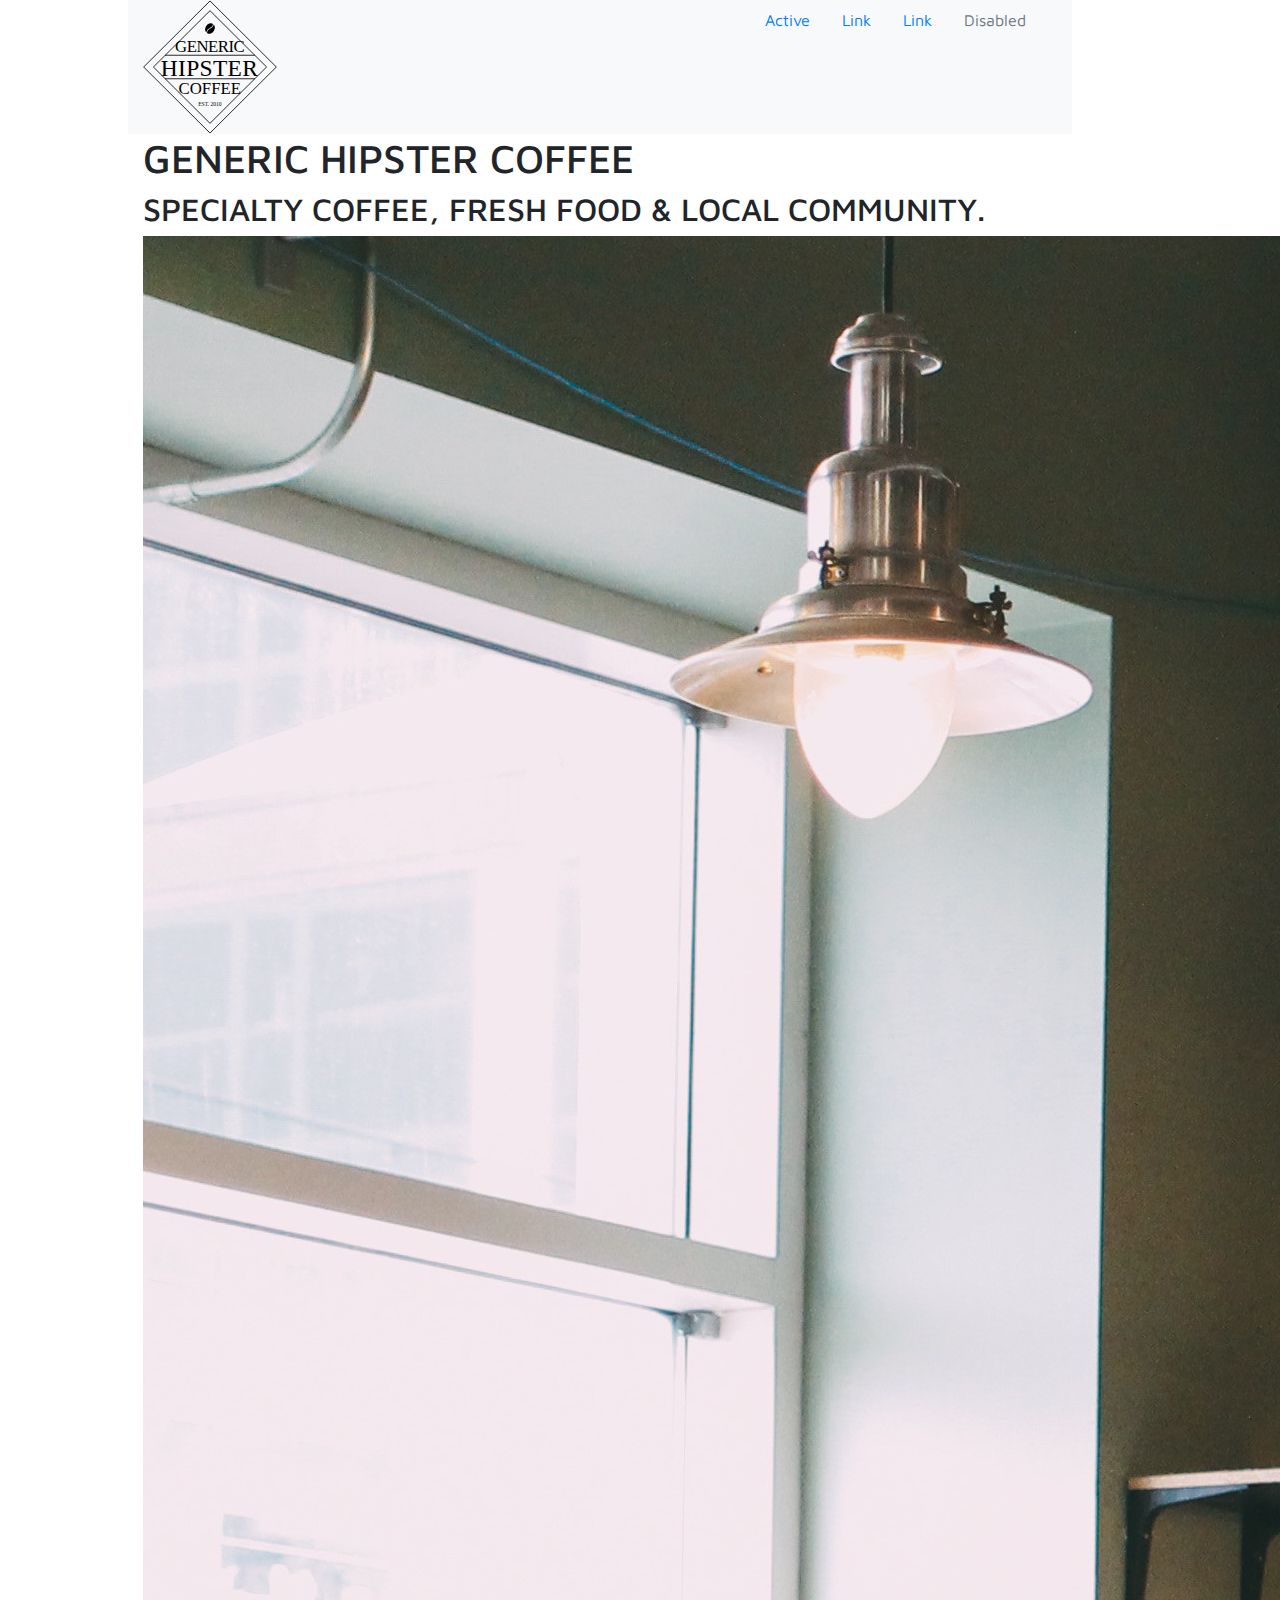
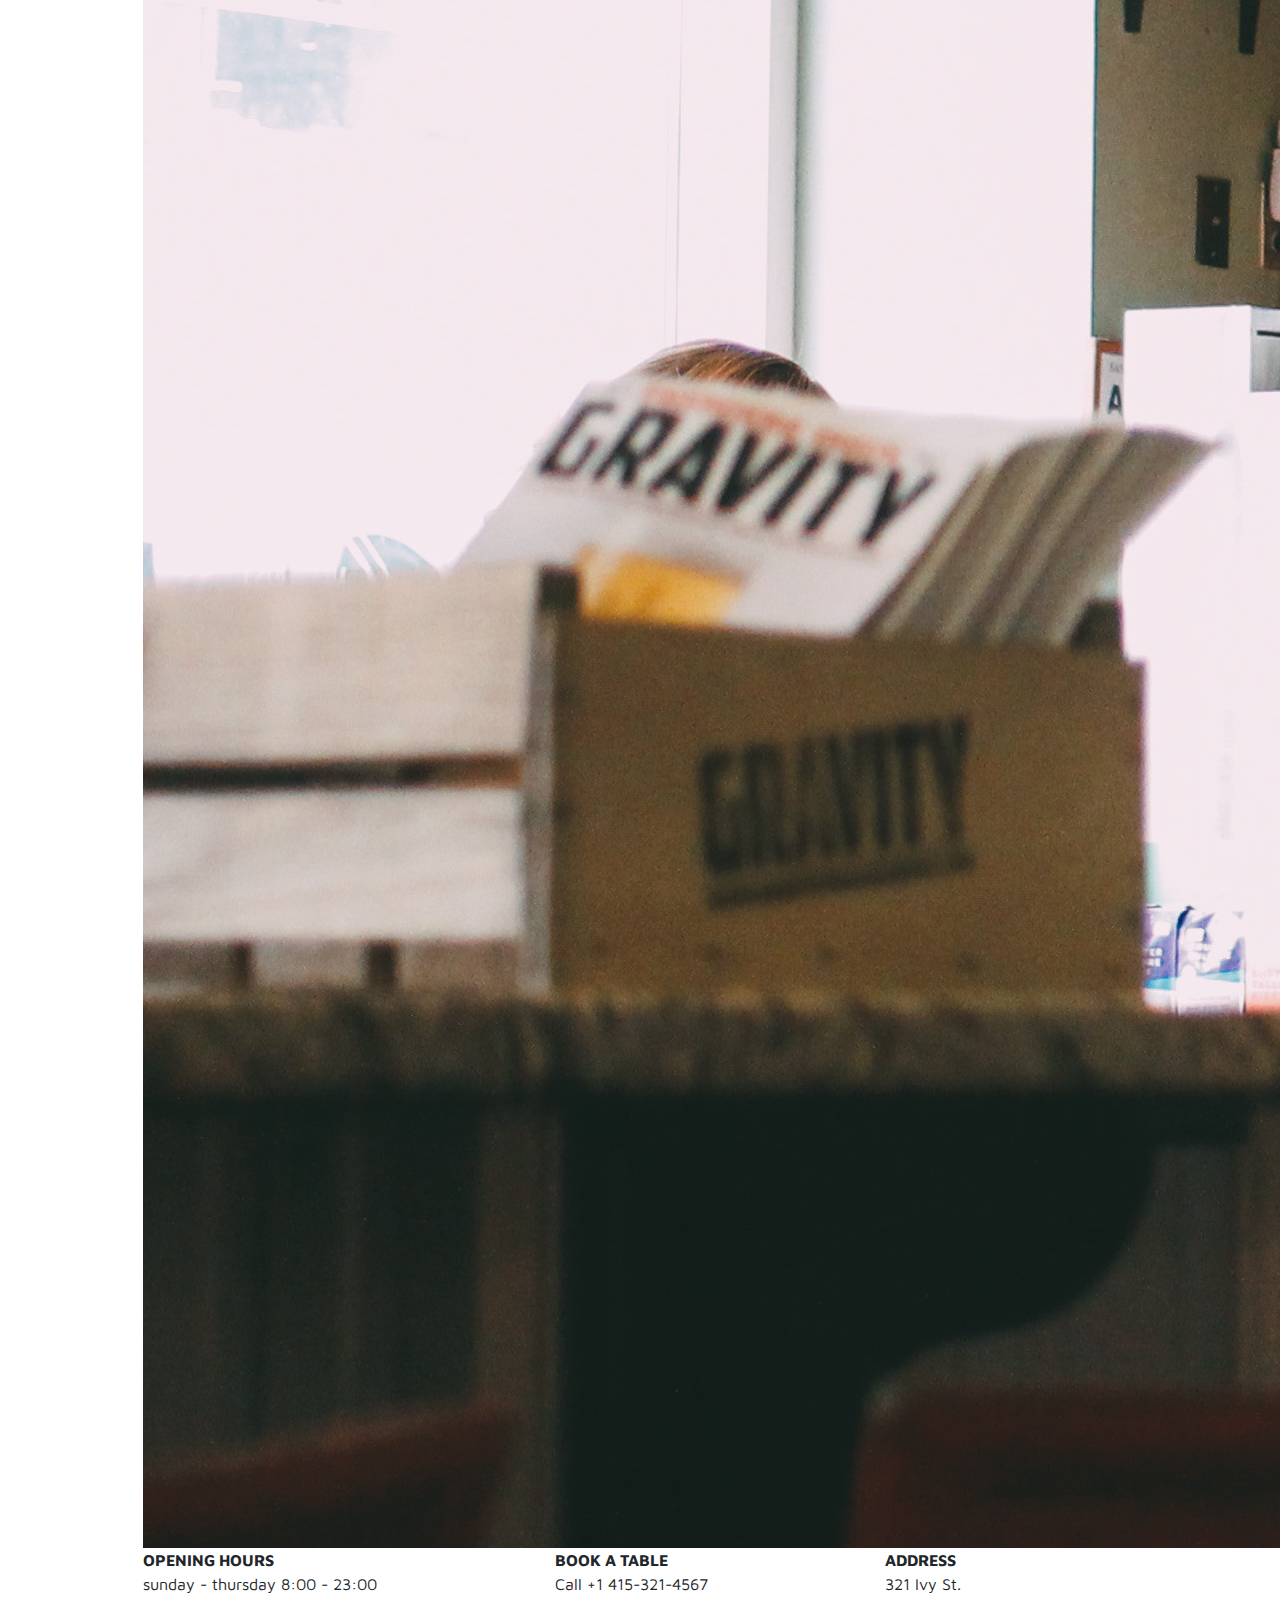
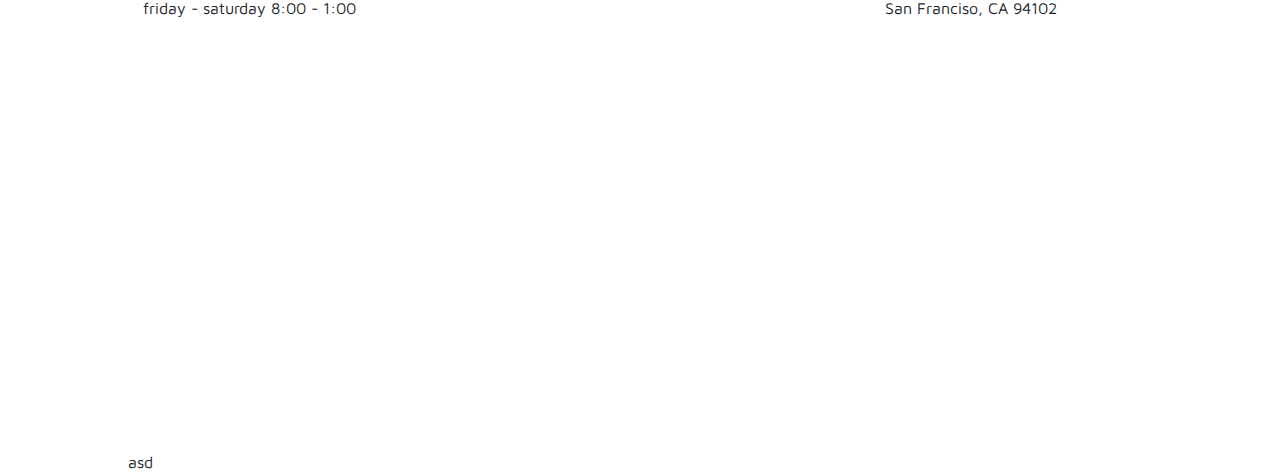
<file: index.html>
<!DOCTYPE html>
<html lang="en">
<head>
  <meta charset="UTF-8" />
  <meta name="viewport" content="width=device-width, initial-scale=1.0" />
  <meta http-equiv="X-UA-Compatible" content="ie=edge" />
  <link href="https://fonts.googleapis.com/css?family=Maven+Pro" rel="stylesheet">
  <link rel="stylesheet" href="index.css" />
  <title>Bootstrap with SCSS template</title>
</head>
<body>
  <div class="container-fluid bg-light">
    
    <div class="container">
      <div class="row">
             
            <img src="img/logo.svg" class="img-fluid" alt="Responsive image" width="134" height="100%">
            
      
      <div class="col align-items-center">
      <ul class="nav justify-content-end">
            <li class="nav-item">
              <a class="nav-link active" href="#">Active</a>
            </li>
            <li class="nav-item">
              <a class="nav-link" href="#">Link</a>
            </li>
            <li class="nav-item">
              <a class="nav-link" href="#">Link</a>
            </li>
            <li class="nav-item">
              <a class="nav-link disabled" href="#">Disabled</a>
            </li>
      </ul>
              </div>
      </div>
    </div>
  </div>

  <div class="container">
        <h1>GENERIC HIPSTER COFFEE</h1>
        <h2>SPECIALTY COFFEE, FRESH FOOD & LOCAL COMMUNITY.</h2>
        
        <img src="img/counter.jpg" alt="counter">
        
        <div class="middle">
          <div class="first">
            <b>OPENING HOURS</b> <br>
            sunday - thursday 8:00 - 23:00 <br>
            friday - saturday 8:00 - 1:00
          </div>
        <br><br>
          <div class="second ">
            <b>BOOK A TABLE</b> <br>
            Call +1 415-321-4567
          </div>
        <br><br>
          <div class="third ">
            <b>ADDRESS</b> <br>
            321 Ivy St. <br>
            San Franciso, CA 94102
          </div>
        </div>
        <br>
        <iframe src="https://www.google.com/maps/embed?pb=!1m18!1m12!1m3!1d2380.7578464632497!2d14.451399476569517!3d50.05862468941171!2m3!1f0!2f0!3f0!3m2!1i1024!2i768!4f13.1!3m3!1m2!1s0x470b939c0970798b%3A0x400af0f66164090!2sPrag!5e0!3m2!1sde!2scz!4v1536910214547" width="100%" height="100%" frameborder="0" style="border:0" allowfullscreen></iframe>
        
        

  </div>

 
  <!-- Footer -->
  <div class="footer">
      <div class="footernavigation">
        asd
      </div>

    </div>
  
  <script 
    src="https://code.jquery.com/jquery-3.3.1.slim.min.js" 
  ></script>
  <script
    src="https://cdnjs.cloudflare.com/ajax/libs/popper.js/1.14.3/umd/popper.min.js"
  ></script>
  <script 
    src="https://stackpath.bootstrapcdn.com/bootstrap/4.1.3/js/bootstrap.min.js" 
  ></script>
</body>
</html>
</file>
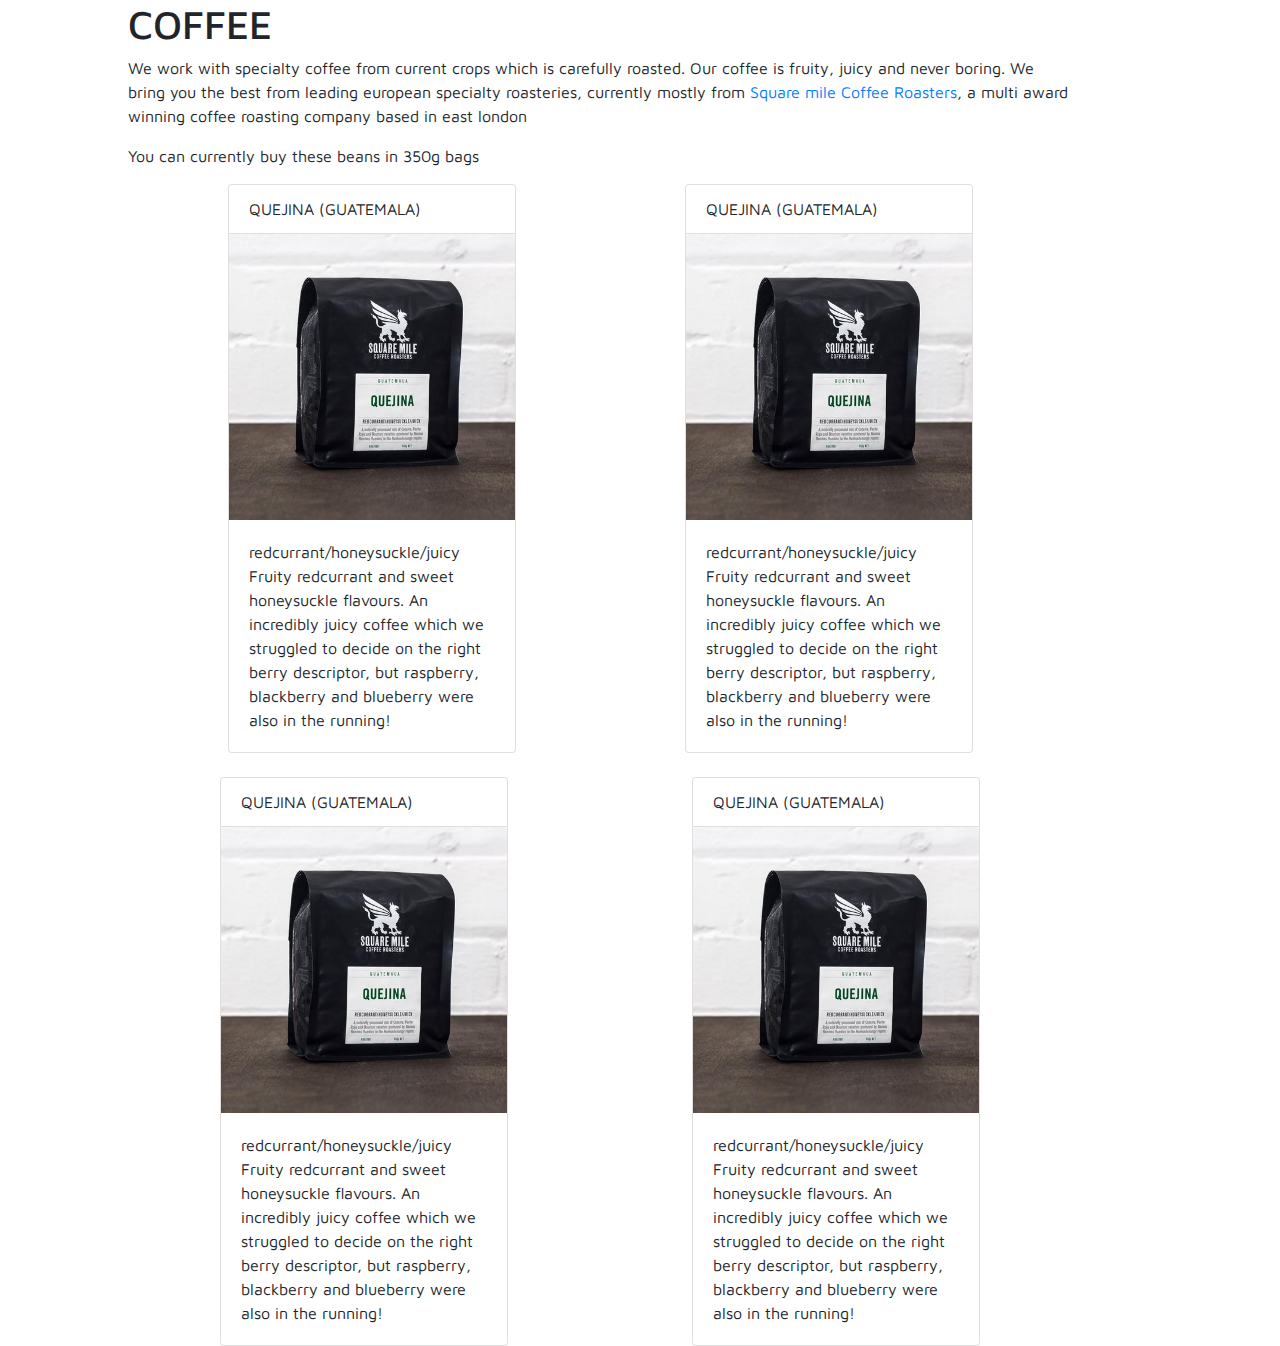
<file: cardspage/index.html>
<!DOCTYPE html>
<html lang="en">
<head>
  <meta charset="UTF-8" />
  <meta name="viewport" content="width=device-width, initial-scale=1.0" />
  <meta http-equiv="X-UA-Compatible" content="ie=edge" />
  <link href="https://fonts.googleapis.com/css?family=Maven+Pro" rel="stylesheet">
  <link rel="stylesheet" href="index.css" />
  <title>Coffee</title>
</head>
<body>
  <h1>COFFEE</h1>
  <p>We work with specialty coffee from current crops which is carefully roasted. Our coffee is fruity, juicy and never boring. We bring you the best from leading european specialty roasteries, currently mostly from <a href="#">Square mile Coffee Roasters</a>, a multi award winning coffee roasting company based in east london</p>
  <p>You can currently buy these beans in 350g bags</p>

  <div class="container">
  <div class="card" style="width: 18rem;">
    <ul class="list-group list-group-flush">
      <li class="list-group-item">QUEJINA (GUATEMALA)</li>
    </ul>
    <img class="card-img-top" src="img/smcr-quejina.jpg" alt="Card image cap">
    <div class="card-body">
      <p class="card-text">redcurrant/honeysuckle/juicy <br>
        Fruity redcurrant and sweet honeysuckle flavours. An incredibly juicy coffee which we struggled to decide on the right berry descriptor, but raspberry, blackberry and blueberry were also in the running! 
        </p>
    </div>
  </div>
  <div class="card" style="width: 18rem;">
    <ul class="list-group list-group-flush">
      <li class="list-group-item">QUEJINA (GUATEMALA)</li>
    </ul>
    <img class="card-img-top" src="img/smcr-quejina.jpg" alt="Card image cap">
    <div class="card-body">
      <p class="card-text">redcurrant/honeysuckle/juicy <br>
        Fruity redcurrant and sweet honeysuckle flavours. An incredibly juicy coffee which we struggled to decide on the right berry descriptor, but raspberry, blackberry and blueberry were also in the running! 
        </p>
    </div>
  </div>
</div><br>
<div class="container1">
  <div class="card" style="width: 18rem;">
    <ul class="list-group list-group-flush">
      <li class="list-group-item">QUEJINA (GUATEMALA)</li>
    </ul>
    <img class="card-img-top" src="img/smcr-quejina.jpg" alt="Card image cap">
    <div class="card-body">
      <p class="card-text">redcurrant/honeysuckle/juicy <br>
        Fruity redcurrant and sweet honeysuckle flavours. An incredibly juicy coffee which we struggled to decide on the right berry descriptor, but raspberry, blackberry and blueberry were also in the running! 
        </p>
    </div>
  </div>
  <div class="card" style="width: 18rem;">
    <ul class="list-group list-group-flush">
      <li class="list-group-item">QUEJINA (GUATEMALA)</li>
    </ul>
    <img class="card-img-top" src="img/smcr-quejina.jpg" alt="Card image cap">
    <div class="card-body">
      <p class="card-text">redcurrant/honeysuckle/juicy <br>
        Fruity redcurrant and sweet honeysuckle flavours. An incredibly juicy coffee which we struggled to decide on the right berry descriptor, but raspberry, blackberry and blueberry were also in the running! 
        </p>
    </div>
  </div>
</div>






  <script 
    src="https://code.jquery.com/jquery-3.3.1.slim.min.js" 
  ></script>
  <script
    src="https://cdnjs.cloudflare.com/ajax/libs/popper.js/1.14.3/umd/popper.min.js"
  ></script>
  <script 
    src="https://stackpath.bootstrapcdn.com/bootstrap/4.1.3/js/bootstrap.min.js" 
  ></script>
</body>
</html>
</file>
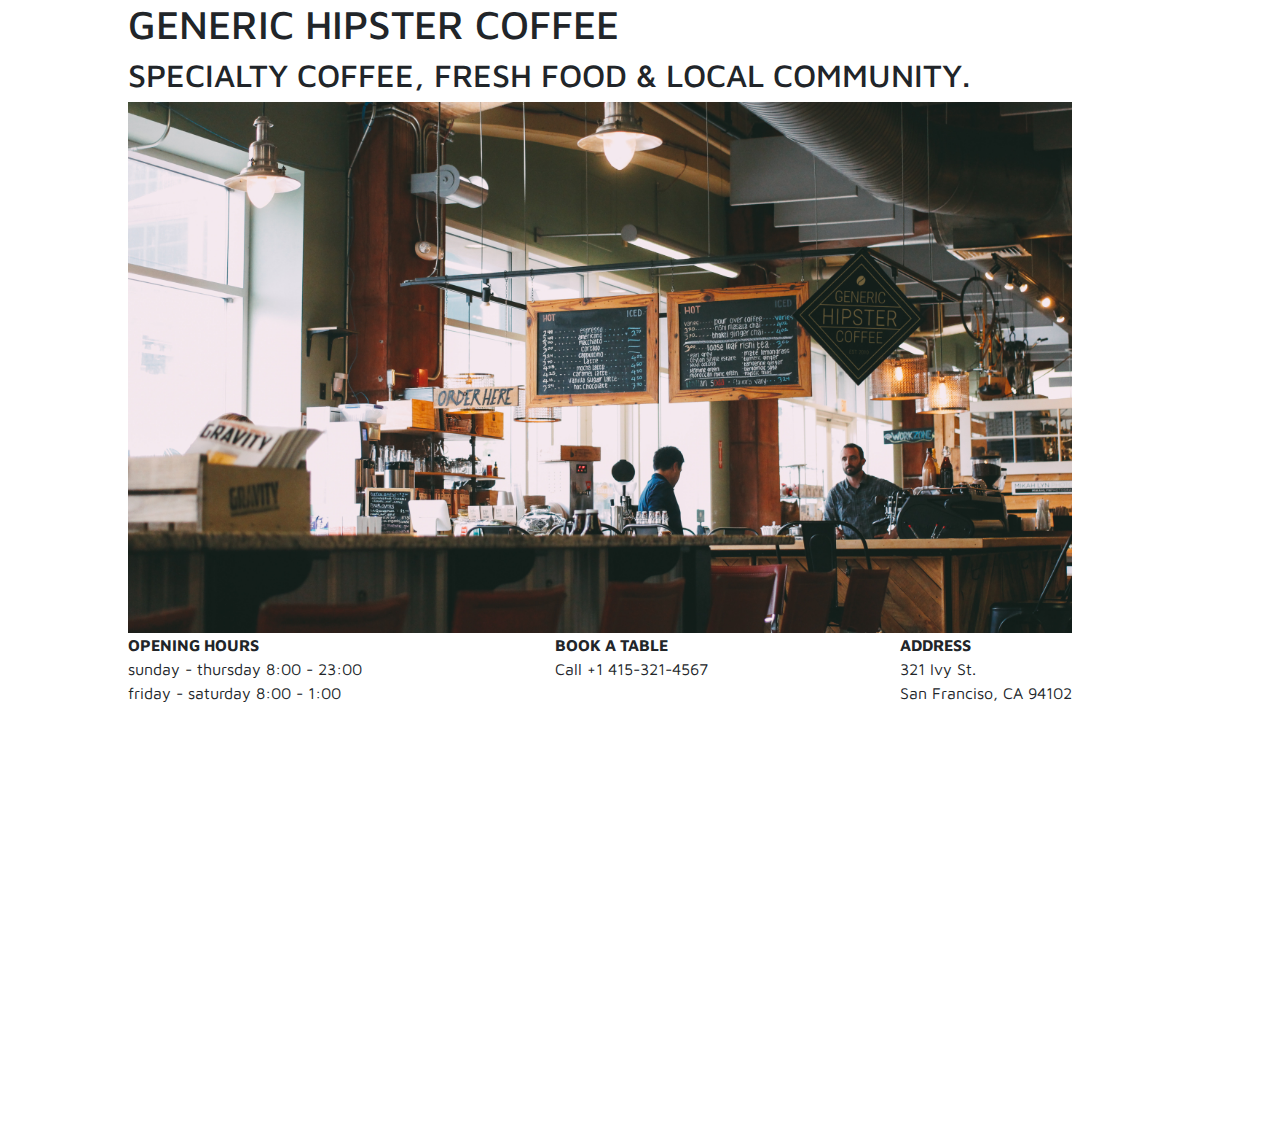
<file: homepage/index.html>
<!DOCTYPE html>
<html lang="en">
<head>
  <meta charset="UTF-8" />
  <meta name="viewport" content="width=device-width, initial-scale=1.0" />
  <meta http-equiv="X-UA-Compatible" content="ie=edge" />
  <link href="https://fonts.googleapis.com/css?family=Maven+Pro" rel="stylesheet">
  <link rel="stylesheet" href="index.css" />
  <title>Coffee</title>
</head>
<body>
  <h1>GENERIC HIPSTER COFFEE</h1>
<h2>SPECIALTY COFFEE, FRESH FOOD & LOCAL COMMUNITY.</h2>

<img src="img/counter.jpg" alt="counter">

<div class="middle">
  <div class="first">
    <b>OPENING HOURS</b> <br>
    sunday - thursday 8:00 - 23:00 <br>
    friday - saturday 8:00 - 1:00
  </div>
<br><br>
  <div class="second ">
    <b>BOOK A TABLE</b> <br>
    Call +1 415-321-4567
  </div>
<br><br>
  <div class="third ">
    <b>ADDRESS</b> <br>
    321 Ivy St. <br>
    San Franciso, CA 94102
  </div>
</div>
<br>
<iframe src="https://www.google.com/maps/embed?pb=!1m18!1m12!1m3!1d2380.7578464632497!2d14.451399476569517!3d50.05862468941171!2m3!1f0!2f0!3f0!3m2!1i1024!2i768!4f13.1!3m3!1m2!1s0x470b939c0970798b%3A0x400af0f66164090!2sPrag!5e0!3m2!1sde!2scz!4v1536910214547" width="100%" height="100%" frameborder="0" style="border:0" allowfullscreen></iframe>


</body>
  <script 
    src="https://code.jquery.com/jquery-3.3.1.slim.min.js" 
  ></script>
  <script
    src="https://cdnjs.cloudflare.com/ajax/libs/popper.js/1.14.3/umd/popper.min.js"
  ></script>
  <script 
    src="https://stackpath.bootstrapcdn.com/bootstrap/4.1.3/js/bootstrap.min.js" 
  ></script>
</body>
</html>
</file>
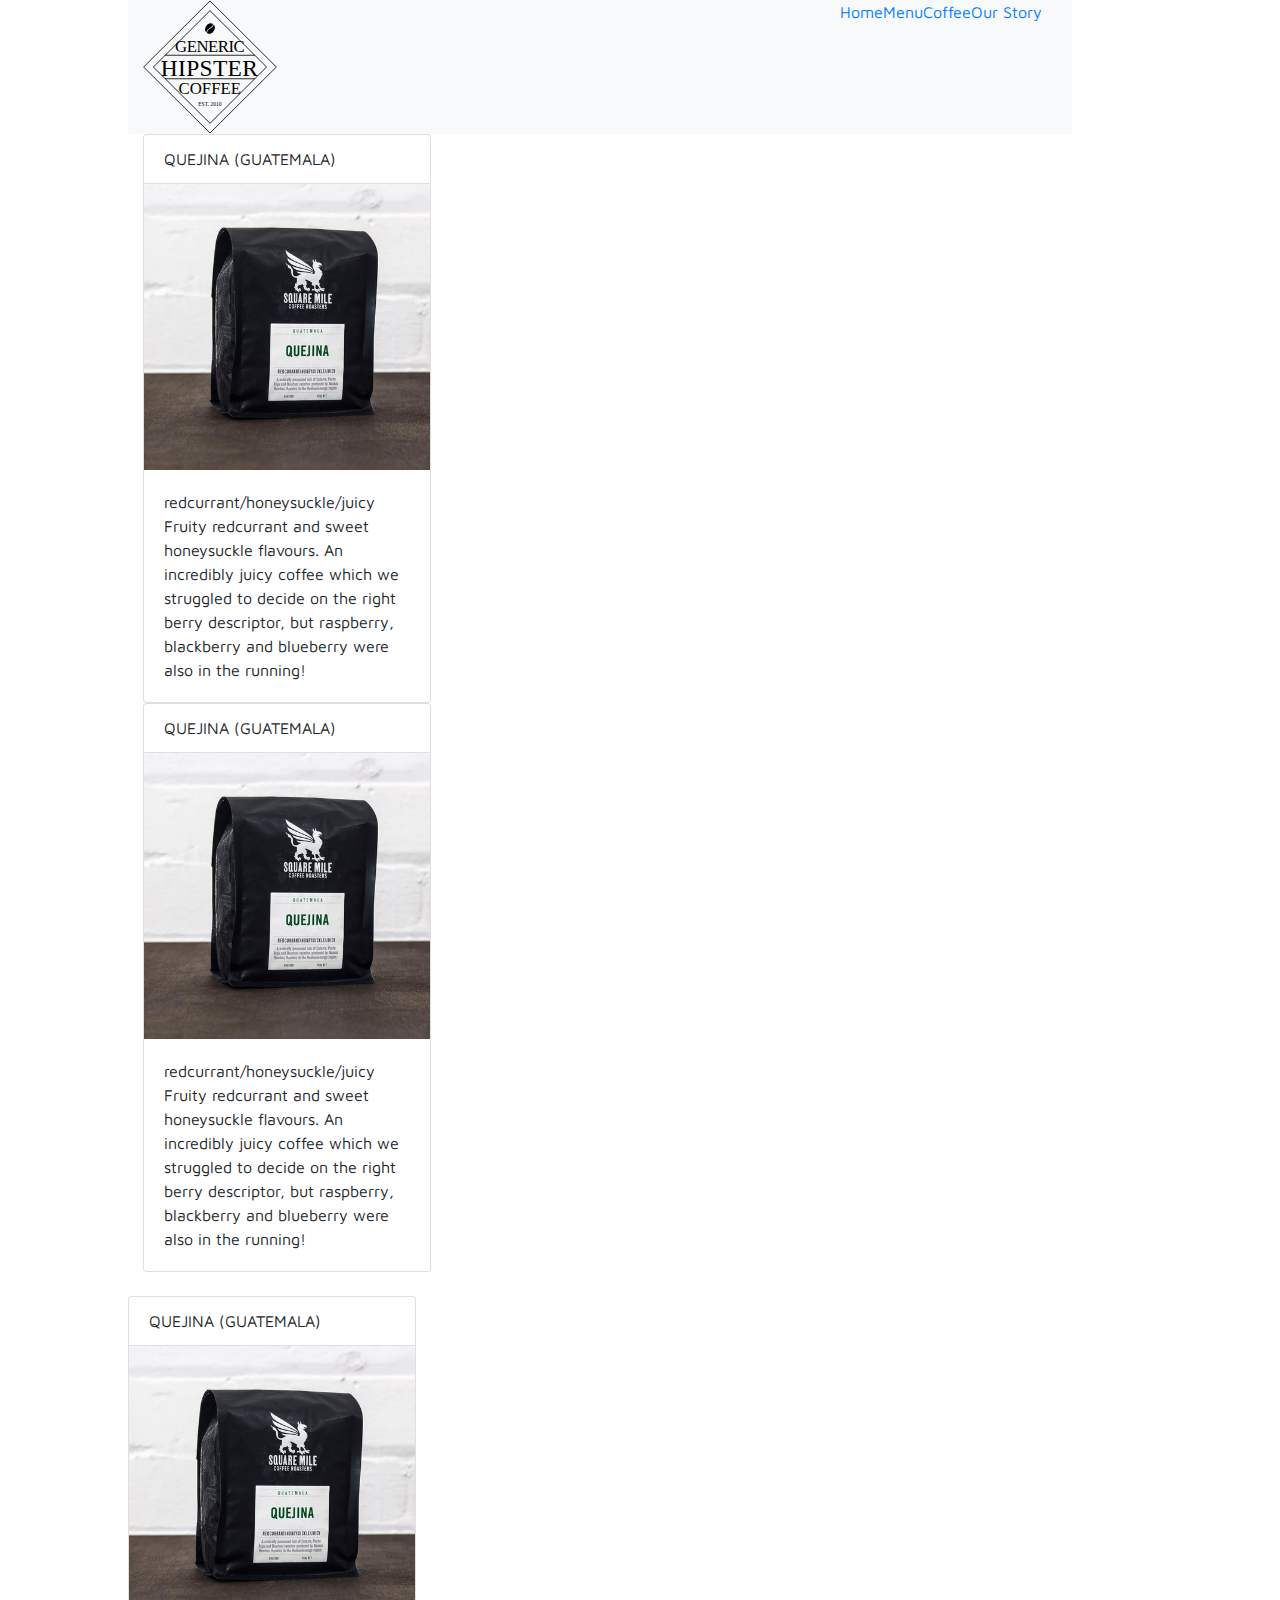
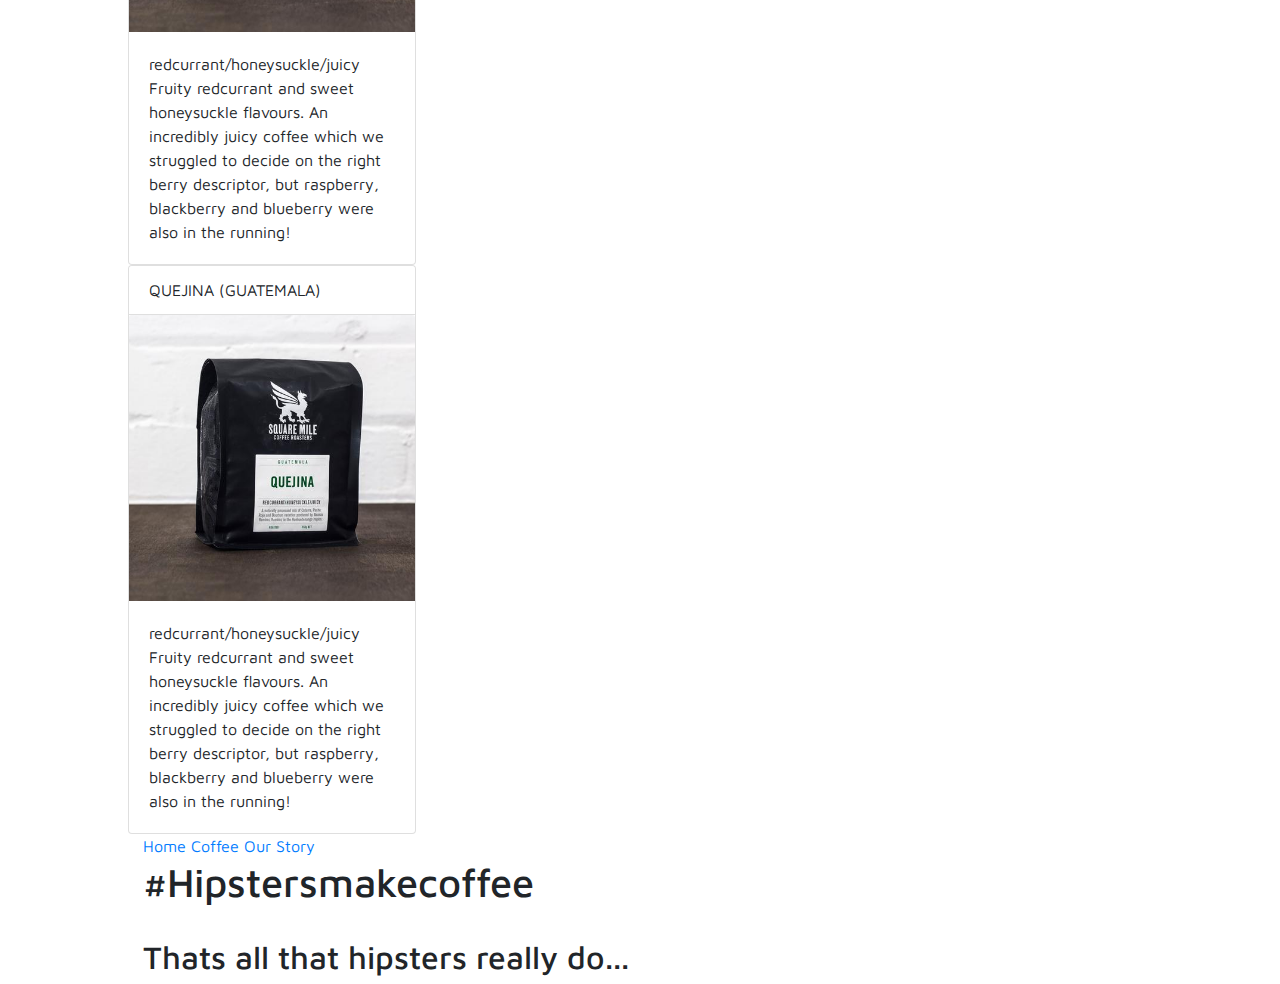
<file: cards.html>
<!DOCTYPE html>
<html lang="en">
<head>
  <meta charset="UTF-8" />
  <meta name="viewport" content="width=device-width, initial-scale=1.0" />
  <meta http-equiv="X-UA-Compatible" content="ie=edge" />
  <link href="https://fonts.googleapis.com/css?family=Maven+Pro" rel="stylesheet">
  <link rel="stylesheet" href="index.css" />
  
  <title>Bootstrap with SCSS template</title>
</head>
<body>
  <div class="container-fluid bg-light">
    
    <div class="container">
      <div class="row">
             
            <img src="img/logo.svg" class="img-fluid" alt="Responsive image" width="134" height="100%">
            
      
      <div class="col menumargin">
      <ul class="nav justify-content-end">
            <li class="nav-item">
              <a class="navbarlink" href="#">Home</a>
            </li>
            <li class="nav-item">
              <a class="navbarlink" href="#">Menu</a>
            </li>
            <li class="nav-item">
              <a class="navbarlink" href="#">Coffee</a>
            </li>
            <li class="nav-item">
              <a class="navbarlink" href="#">Our Story</a>
            </li>
      </ul>
              </div>
      </div>
    </div>
  </div>

  <div class="container">
      <div class="card" style="width: 18rem;">
          <ul class="list-group list-group-flush">
            <li class="list-group-item">QUEJINA (GUATEMALA)</li>
          </ul>
          <img class="card-img-top" src="img/smcr-quejina.jpg" alt="Card image cap">
          <div class="card-body">
            <p class="card-text">redcurrant/honeysuckle/juicy <br>
              Fruity redcurrant and sweet honeysuckle flavours. An incredibly juicy coffee which we struggled to decide on the right berry descriptor, but raspberry, blackberry and blueberry were also in the running! 
              </p>
          </div>
        </div>
        <div class="card" style="width: 18rem;">
          <ul class="list-group list-group-flush">
            <li class="list-group-item">QUEJINA (GUATEMALA)</li>
          </ul>
          <img class="card-img-top" src="img/smcr-quejina.jpg" alt="Card image cap">
          <div class="card-body">
            <p class="card-text">redcurrant/honeysuckle/juicy <br>
              Fruity redcurrant and sweet honeysuckle flavours. An incredibly juicy coffee which we struggled to decide on the right berry descriptor, but raspberry, blackberry and blueberry were also in the running! 
              </p>
          </div>
        </div>
      </div><br>
      <div class="container1">
        <div class="card" style="width: 18rem;">
          <ul class="list-group list-group-flush">
            <li class="list-group-item">QUEJINA (GUATEMALA)</li>
          </ul>
          <img class="card-img-top" src="img/smcr-quejina.jpg" alt="Card image cap">
          <div class="card-body">
            <p class="card-text">redcurrant/honeysuckle/juicy <br>
              Fruity redcurrant and sweet honeysuckle flavours. An incredibly juicy coffee which we struggled to decide on the right berry descriptor, but raspberry, blackberry and blueberry were also in the running! 
              </p>
          </div>
        </div>
        <div class="card" style="width: 18rem;">
          <ul class="list-group list-group-flush">
            <li class="list-group-item">QUEJINA (GUATEMALA)</li>
          </ul>
          <img class="card-img-top" src="img/smcr-quejina.jpg" alt="Card image cap">
          <div class="card-body">
            <p class="card-text">redcurrant/honeysuckle/juicy <br>
              Fruity redcurrant and sweet honeysuckle flavours. An incredibly juicy coffee which we struggled to decide on the right berry descriptor, but raspberry, blackberry and blueberry were also in the running! 
              </p>
          </div>
        </div>

  </div>

 
  <!-- Footer -->
  <div class="footer">
      <div class="container">
        
          <div class="footernavigation">
              <a class="footertext" href="#">Home</a>
              <a class="footertext" href="#">Coffee</a>
              <a class="footertext" href="#">Our Story</a>

          </div>
          <div class="footerwording">
            <h1>#Hipstersmakecoffee</h1><br>
            <h2>Thats all that hipsters really do...</h2>
          </div>


      </div>

    </div>
  
 
</body>
</html>
</file>
